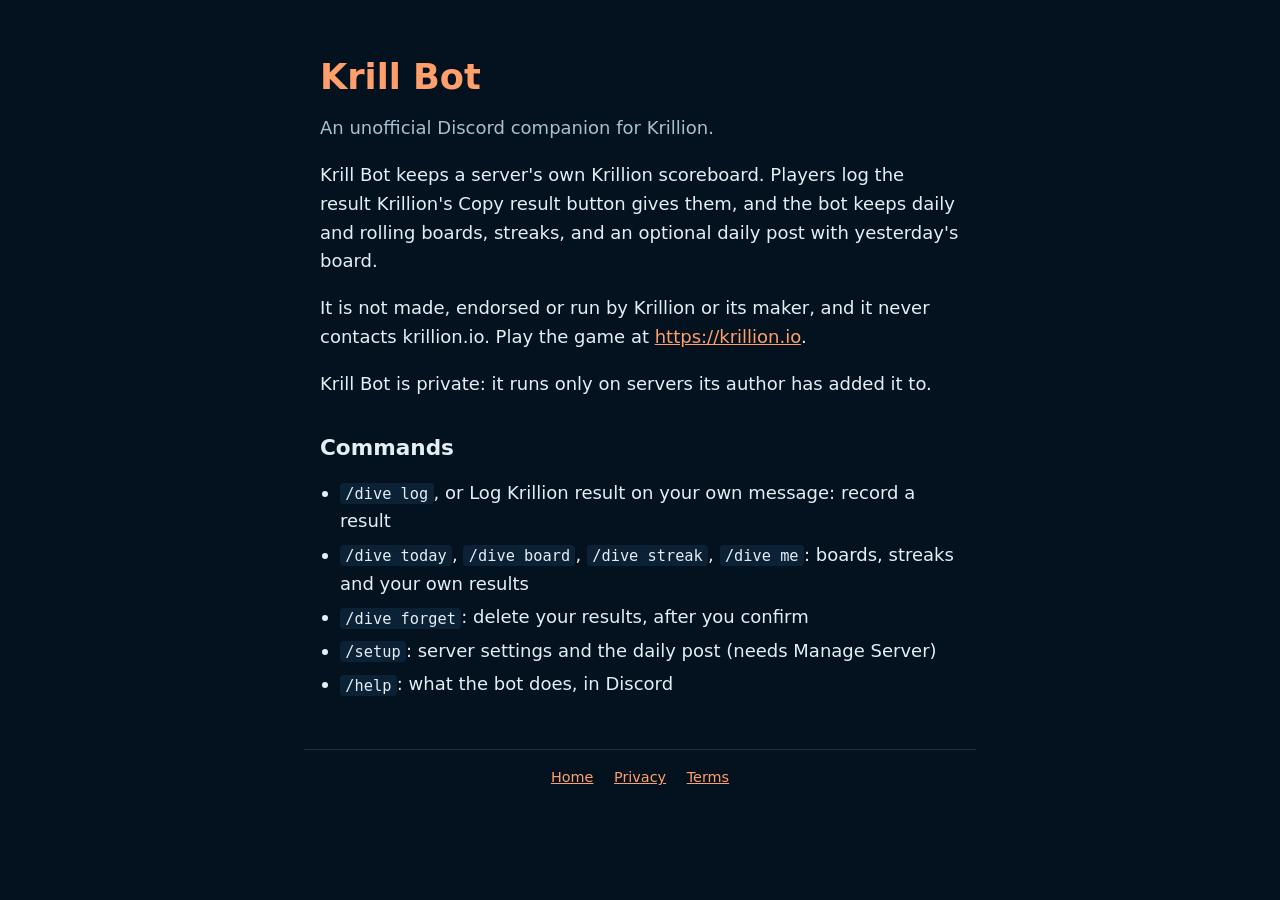
<file: docs/index.html>
<!doctype html>
<html lang="en-GB">
<head>
  <meta charset="utf-8">
  <meta name="viewport" content="width=device-width, initial-scale=1">
  <title>Krill Bot</title>
  <meta name="description" content="An unofficial Discord companion for Krillion: daily results, server boards and streaks.">
  <link rel="stylesheet" href="style.css">
</head>
<body>
<main>
  <h1>Krill Bot</h1>
  <p class="tagline">An unofficial Discord companion for Krillion.</p>

  <p>Krill Bot keeps a server's own Krillion scoreboard. Players log the result
    Krillion's Copy result button gives them, and the bot keeps daily and
    rolling boards, streaks, and an optional daily post with yesterday's
    board.</p>
  <p>It is not made, endorsed or run by Krillion or its maker, and it never
    contacts krillion.io. Play the game at
    <a href="https://krillion.io">https://krillion.io</a>.</p>
  <p>Krill Bot is private: it runs only on servers its author has added it
    to.</p>

  <h2>Commands</h2>
  <ul>
    <li><code>/dive log</code>, or Log Krillion result on your own message: record a result</li>
    <li><code>/dive today</code>, <code>/dive board</code>, <code>/dive streak</code>, <code>/dive me</code>: boards, streaks and your own results</li>
    <li><code>/dive forget</code>: delete your results, after you confirm</li>
    <li><code>/setup</code>: server settings and the daily post (needs Manage Server)</li>
    <li><code>/help</code>: what the bot does, in Discord</li>
  </ul>
</main>
<footer>
  <a href="./">Home</a>
  <a href="privacy.html">Privacy</a>
  <a href="terms.html">Terms</a>
</footer>
</body>
</html>
</file>
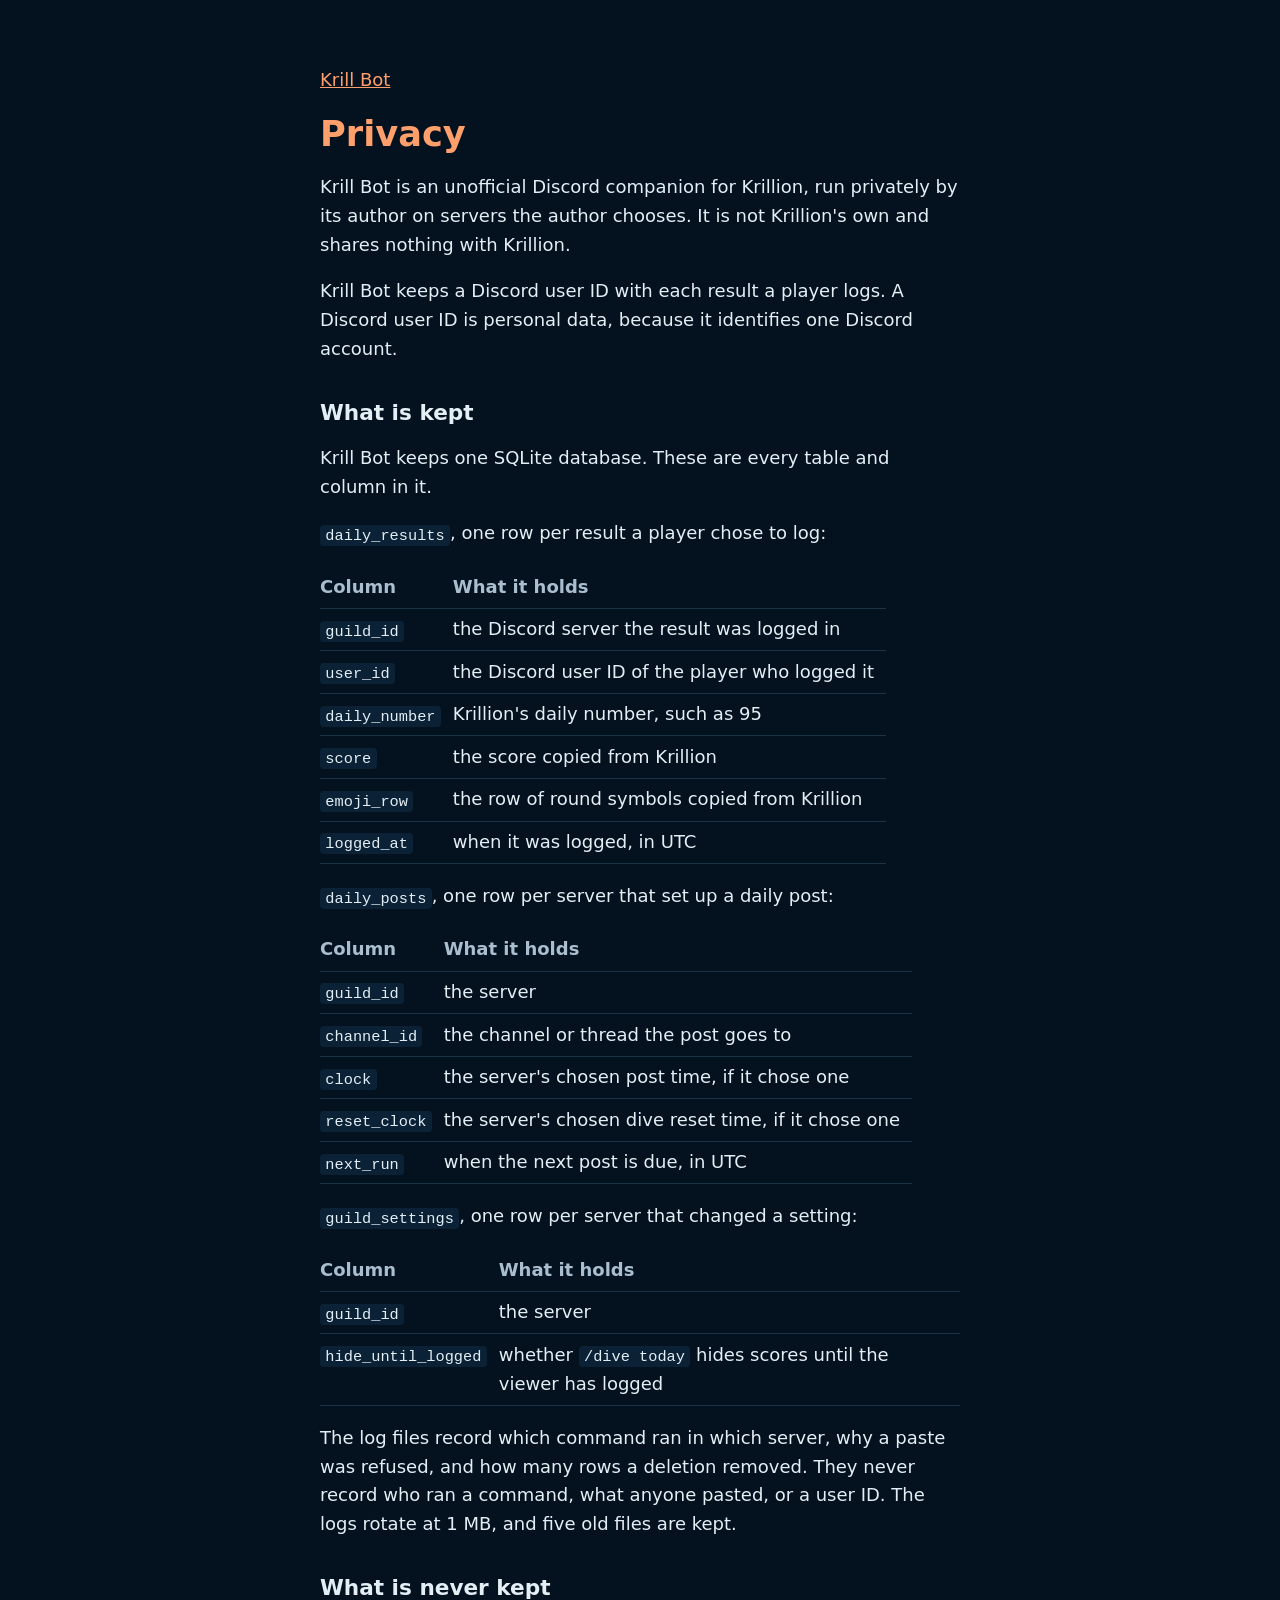
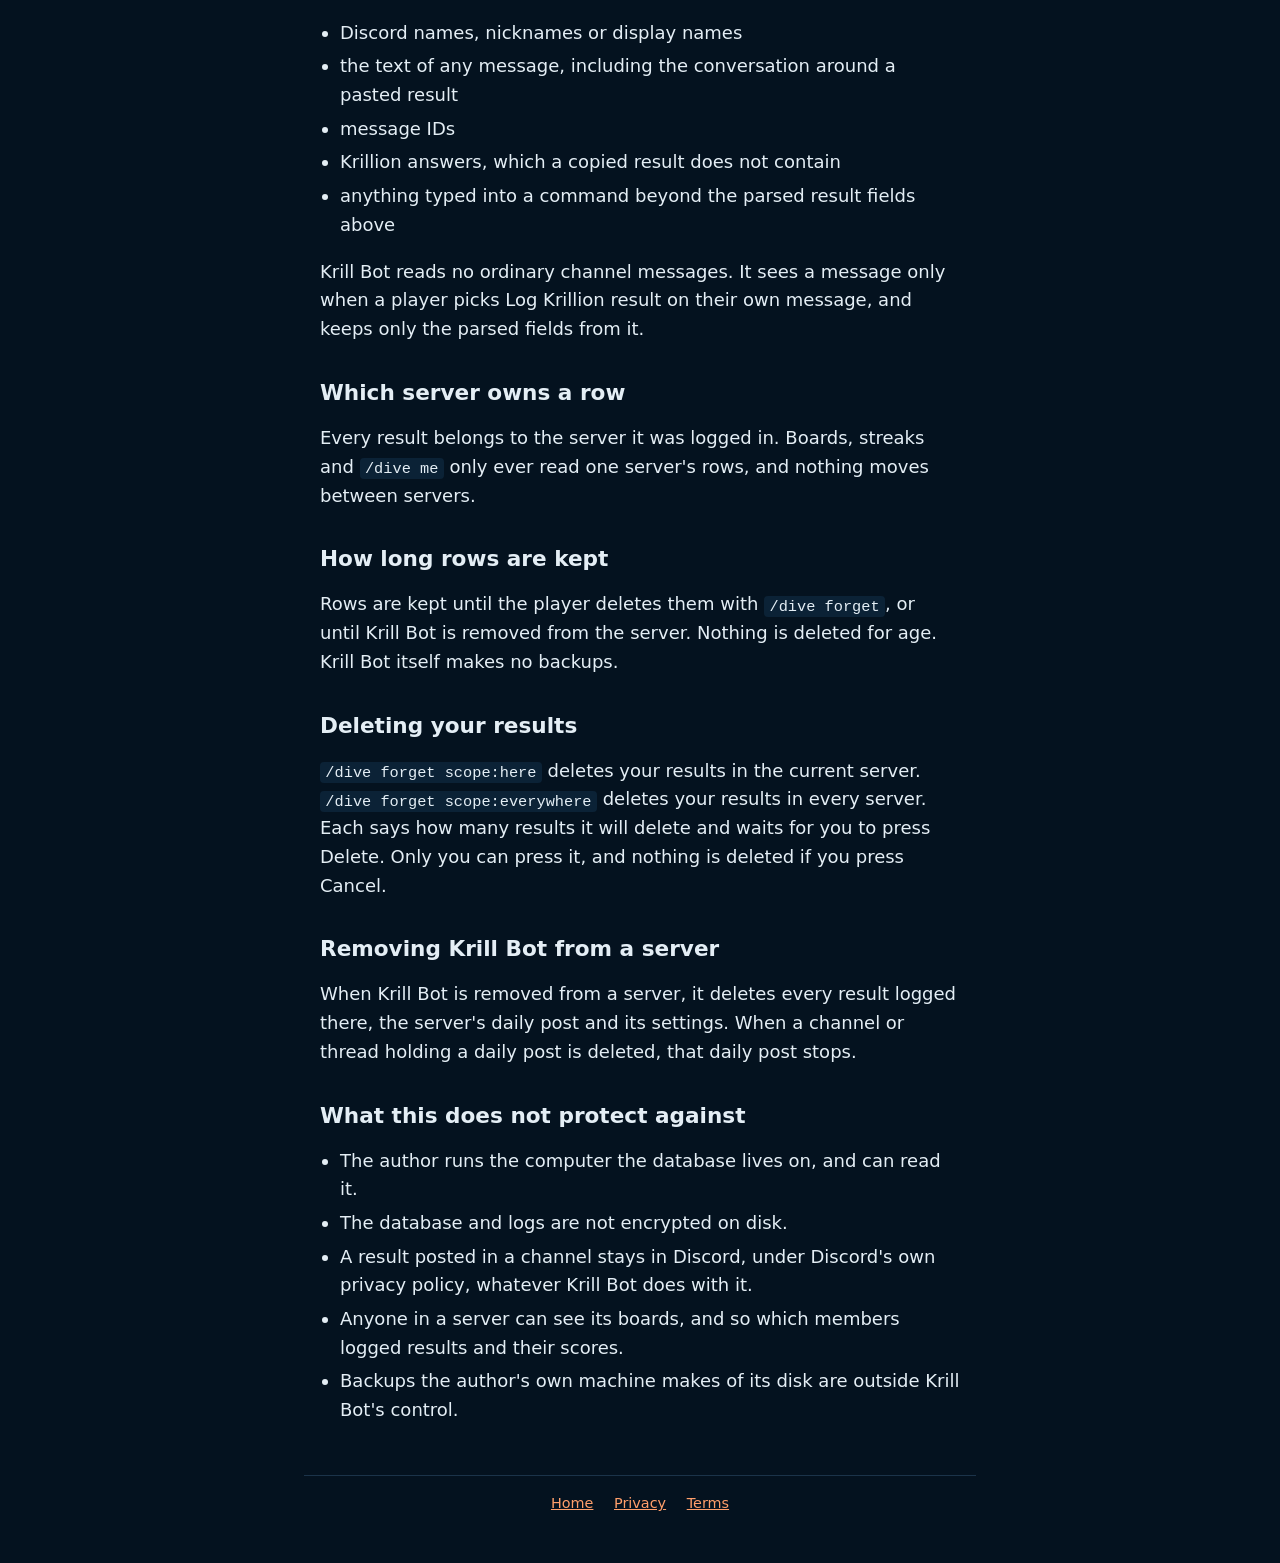
<file: docs/privacy.html>
<!doctype html>
<html lang="en-GB">
<head>
  <meta charset="utf-8">
  <meta name="viewport" content="width=device-width, initial-scale=1">
  <meta name="generator" content="site_builder.py from PRIVACY.md">
  <title>Privacy · Krill Bot</title>
  <link rel="stylesheet" href="style.css">
</head>
<body>
<main>
<p><a href="./">Krill Bot</a></p>
<h1>Privacy</h1>
<p>Krill Bot is an unofficial Discord companion for Krillion, run privately by its author on servers the author chooses. It is not Krillion's own and shares nothing with Krillion.</p>
<p>Krill Bot keeps a Discord user ID with each result a player logs. A Discord user ID is personal data, because it identifies one Discord account.</p>
<h2>What is kept</h2>
<p>Krill Bot keeps one SQLite database. These are every table and column in it.</p>
<p><code>daily_results</code>, one row per result a player chose to log:</p>
<table>
<thead>
<tr><th>Column</th><th>What it holds</th></tr>
</thead>
<tbody>
<tr><td><code>guild_id</code></td><td>the Discord server the result was logged in</td></tr>
<tr><td><code>user_id</code></td><td>the Discord user ID of the player who logged it</td></tr>
<tr><td><code>daily_number</code></td><td>Krillion's daily number, such as 95</td></tr>
<tr><td><code>score</code></td><td>the score copied from Krillion</td></tr>
<tr><td><code>emoji_row</code></td><td>the row of round symbols copied from Krillion</td></tr>
<tr><td><code>logged_at</code></td><td>when it was logged, in UTC</td></tr>
</tbody>
</table>
<p><code>daily_posts</code>, one row per server that set up a daily post:</p>
<table>
<thead>
<tr><th>Column</th><th>What it holds</th></tr>
</thead>
<tbody>
<tr><td><code>guild_id</code></td><td>the server</td></tr>
<tr><td><code>channel_id</code></td><td>the channel or thread the post goes to</td></tr>
<tr><td><code>clock</code></td><td>the server's chosen post time, if it chose one</td></tr>
<tr><td><code>reset_clock</code></td><td>the server's chosen dive reset time, if it chose one</td></tr>
<tr><td><code>next_run</code></td><td>when the next post is due, in UTC</td></tr>
</tbody>
</table>
<p><code>guild_settings</code>, one row per server that changed a setting:</p>
<table>
<thead>
<tr><th>Column</th><th>What it holds</th></tr>
</thead>
<tbody>
<tr><td><code>guild_id</code></td><td>the server</td></tr>
<tr><td><code>hide_until_logged</code></td><td>whether <code>/dive today</code> hides scores until the viewer has logged</td></tr>
</tbody>
</table>
<p>The log files record which command ran in which server, why a paste was refused, and how many rows a deletion removed. They never record who ran a command, what anyone pasted, or a user ID. The logs rotate at 1 MB, and five old files are kept.</p>
<h2>What is never kept</h2>
<ul>
<li>Discord names, nicknames or display names</li>
<li>the text of any message, including the conversation around a pasted result</li>
<li>message IDs</li>
<li>Krillion answers, which a copied result does not contain</li>
<li>anything typed into a command beyond the parsed result fields above</li>
</ul>
<p>Krill Bot reads no ordinary channel messages. It sees a message only when a player picks Log Krillion result on their own message, and keeps only the parsed fields from it.</p>
<h2>Which server owns a row</h2>
<p>Every result belongs to the server it was logged in. Boards, streaks and <code>/dive me</code> only ever read one server's rows, and nothing moves between servers.</p>
<h2>How long rows are kept</h2>
<p>Rows are kept until the player deletes them with <code>/dive forget</code>, or until Krill Bot is removed from the server. Nothing is deleted for age. Krill Bot itself makes no backups.</p>
<h2>Deleting your results</h2>
<p><code>/dive forget scope:here</code> deletes your results in the current server. <code>/dive forget scope:everywhere</code> deletes your results in every server. Each says how many results it will delete and waits for you to press Delete. Only you can press it, and nothing is deleted if you press Cancel.</p>
<h2>Removing Krill Bot from a server</h2>
<p>When Krill Bot is removed from a server, it deletes every result logged there, the server's daily post and its settings. When a channel or thread holding a daily post is deleted, that daily post stops.</p>
<h2>What this does not protect against</h2>
<ul>
<li>The author runs the computer the database lives on, and can read it.</li>
<li>The database and logs are not encrypted on disk.</li>
<li>A result posted in a channel stays in Discord, under Discord's own privacy policy, whatever Krill Bot does with it.</li>
<li>Anyone in a server can see its boards, and so which members logged results and their scores.</li>
<li>Backups the author's own machine makes of its disk are outside Krill Bot's control.</li>
</ul>
</main>
<footer>
  <a href="./">Home</a>
  <a href="privacy.html">Privacy</a>
  <a href="terms.html">Terms</a>
</footer>
</body>
</html>
</file>
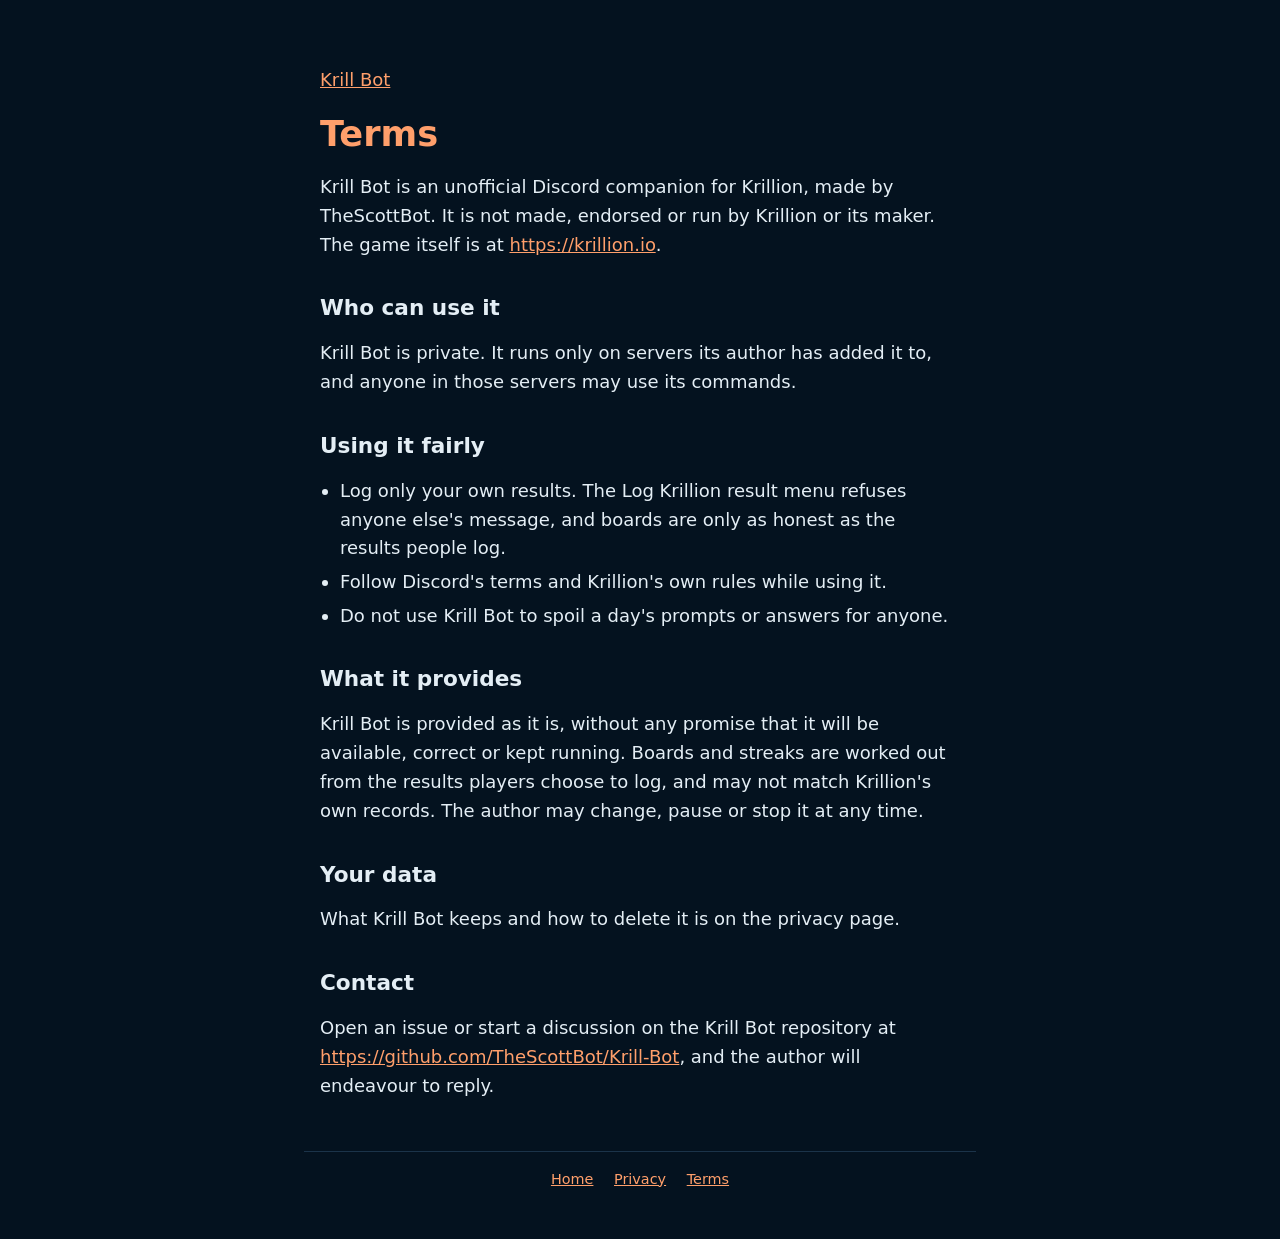
<file: docs/terms.html>
<!doctype html>
<html lang="en-GB">
<head>
  <meta charset="utf-8">
  <meta name="viewport" content="width=device-width, initial-scale=1">
  <meta name="generator" content="site_builder.py from TERMS.md">
  <title>Terms · Krill Bot</title>
  <link rel="stylesheet" href="style.css">
</head>
<body>
<main>
<p><a href="./">Krill Bot</a></p>
<h1>Terms</h1>
<p>Krill Bot is an unofficial Discord companion for Krillion, made by TheScottBot. It is not made, endorsed or run by Krillion or its maker. The game itself is at <a href="https://krillion.io">https://krillion.io</a>.</p>
<h2>Who can use it</h2>
<p>Krill Bot is private. It runs only on servers its author has added it to, and anyone in those servers may use its commands.</p>
<h2>Using it fairly</h2>
<ul>
<li>Log only your own results. The Log Krillion result menu refuses anyone else's message, and boards are only as honest as the results people log.</li>
<li>Follow Discord's terms and Krillion's own rules while using it.</li>
<li>Do not use Krill Bot to spoil a day's prompts or answers for anyone.</li>
</ul>
<h2>What it provides</h2>
<p>Krill Bot is provided as it is, without any promise that it will be available, correct or kept running. Boards and streaks are worked out from the results players choose to log, and may not match Krillion's own records. The author may change, pause or stop it at any time.</p>
<h2>Your data</h2>
<p>What Krill Bot keeps and how to delete it is on the privacy page.</p>
<h2>Contact</h2>
<p>Open an issue or start a discussion on the Krill Bot repository at <a href="https://github.com/TheScottBot/Krill-Bot">https://github.com/TheScottBot/Krill-Bot</a>, and the author will endeavour to reply.</p>
</main>
<footer>
  <a href="./">Home</a>
  <a href="privacy.html">Privacy</a>
  <a href="terms.html">Terms</a>
</footer>
</body>
</html>
</file>
<file: docs/style.css>
/* Deep water colours. Every text colour keeps at least 7:1 contrast against
   the background, so the pages stay readable on a dim phone screen. */
:root {
  --background: #04121f;
  --text: #e4eef5;
  --muted: #a9bfcf;
  --accent: #ff9f6b;
  --rule: #1b3349;
  --code-background: #0b2236;
}

* { box-sizing: border-box; }

body {
  margin: 0;
  background: var(--background);
  color: var(--text);
  font: 18px/1.6 system-ui, "Segoe UI", Roboto, sans-serif;
}

main {
  max-width: 42rem;
  margin: 0 auto;
  padding: 3rem 1rem 2rem;
}

a { color: var(--accent); }
a:hover { text-decoration-thickness: 2px; }
a:focus-visible {
  outline: 3px solid var(--accent);
  outline-offset: 2px;
}

h1, h2 { line-height: 1.2; }
h1 { font-size: 2.2rem; margin: 0.5rem 0 1rem; color: var(--accent); }
h2 { font-size: 1.35rem; margin-top: 2.25rem; }

.tagline { color: var(--muted); margin-top: 0; }

code {
  font: 0.85em ui-monospace, Consolas, monospace;
  background: var(--code-background);
  padding: 0.1em 0.35em;
  border-radius: 4px;
}

ul { padding-left: 1.25rem; }
li { margin: 0.3rem 0; }

/* Tables scroll inside their own box, so a narrow phone never scrolls the page sideways. */
table {
  display: block;
  overflow-x: auto;
  border-collapse: collapse;
  margin: 1rem 0;
}
th, td {
  text-align: left;
  vertical-align: top;
  padding: 0.4rem 0.75rem 0.4rem 0;
  border-bottom: 1px solid var(--rule);
}
th { color: var(--muted); font-weight: 600; }

footer {
  max-width: 42rem;
  margin: 0 auto 2rem;
  padding: 1rem;
  border-top: 1px solid var(--rule);
  color: var(--muted);
  font-size: 0.9rem;
  text-align: center;
}
footer a { margin: 0 0.5rem; }
</file>
